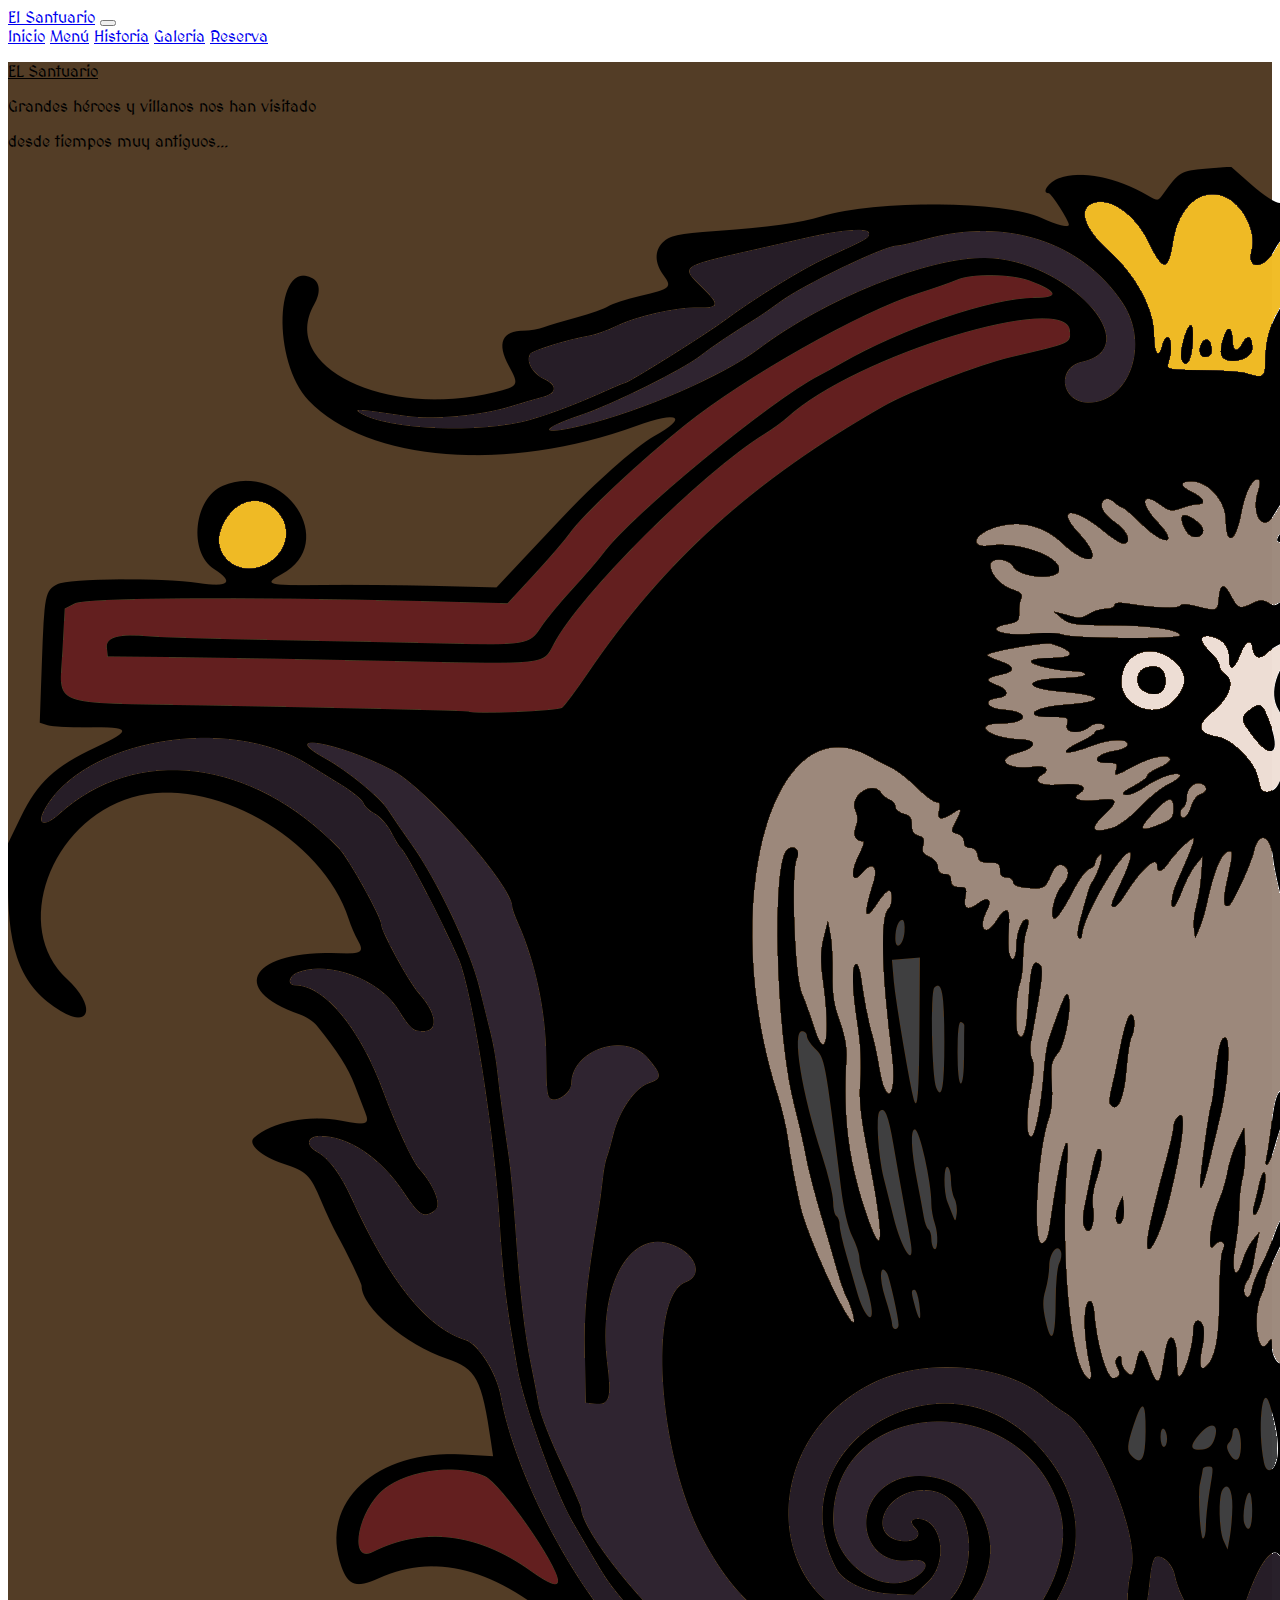
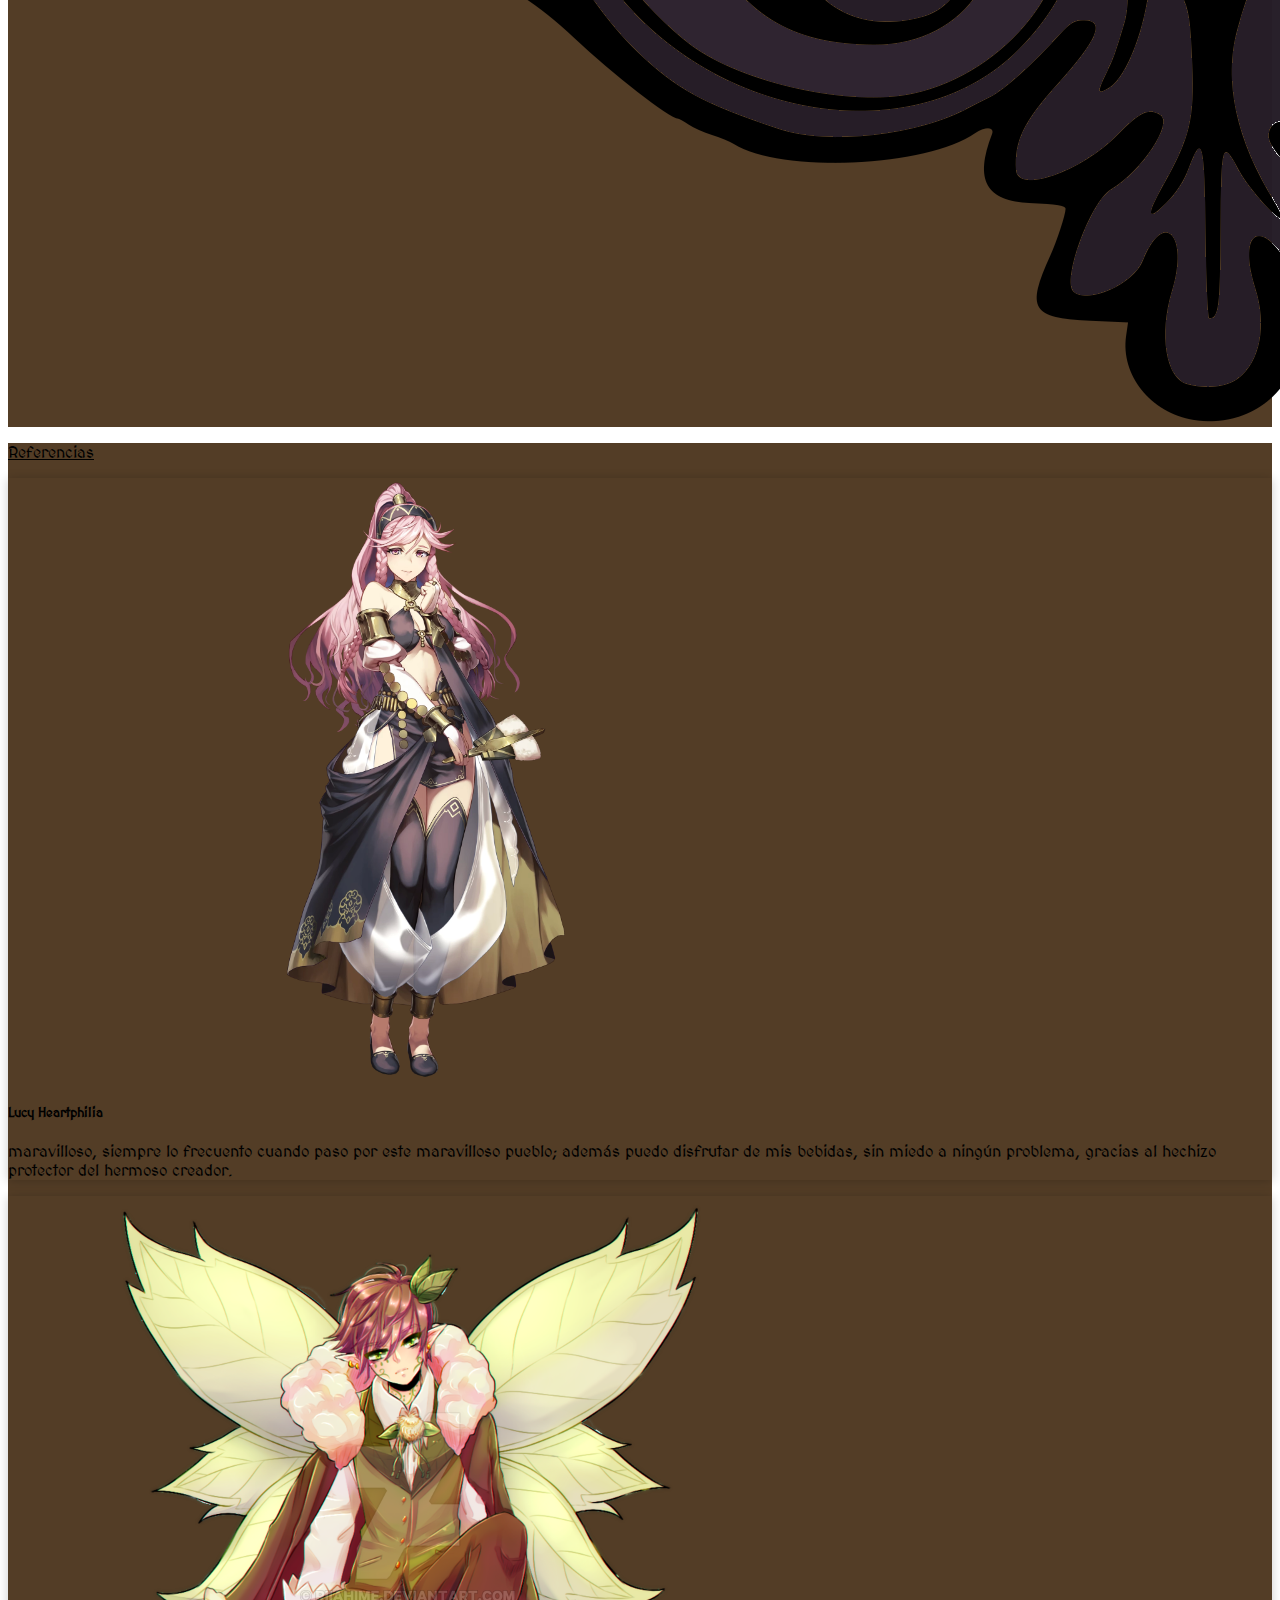
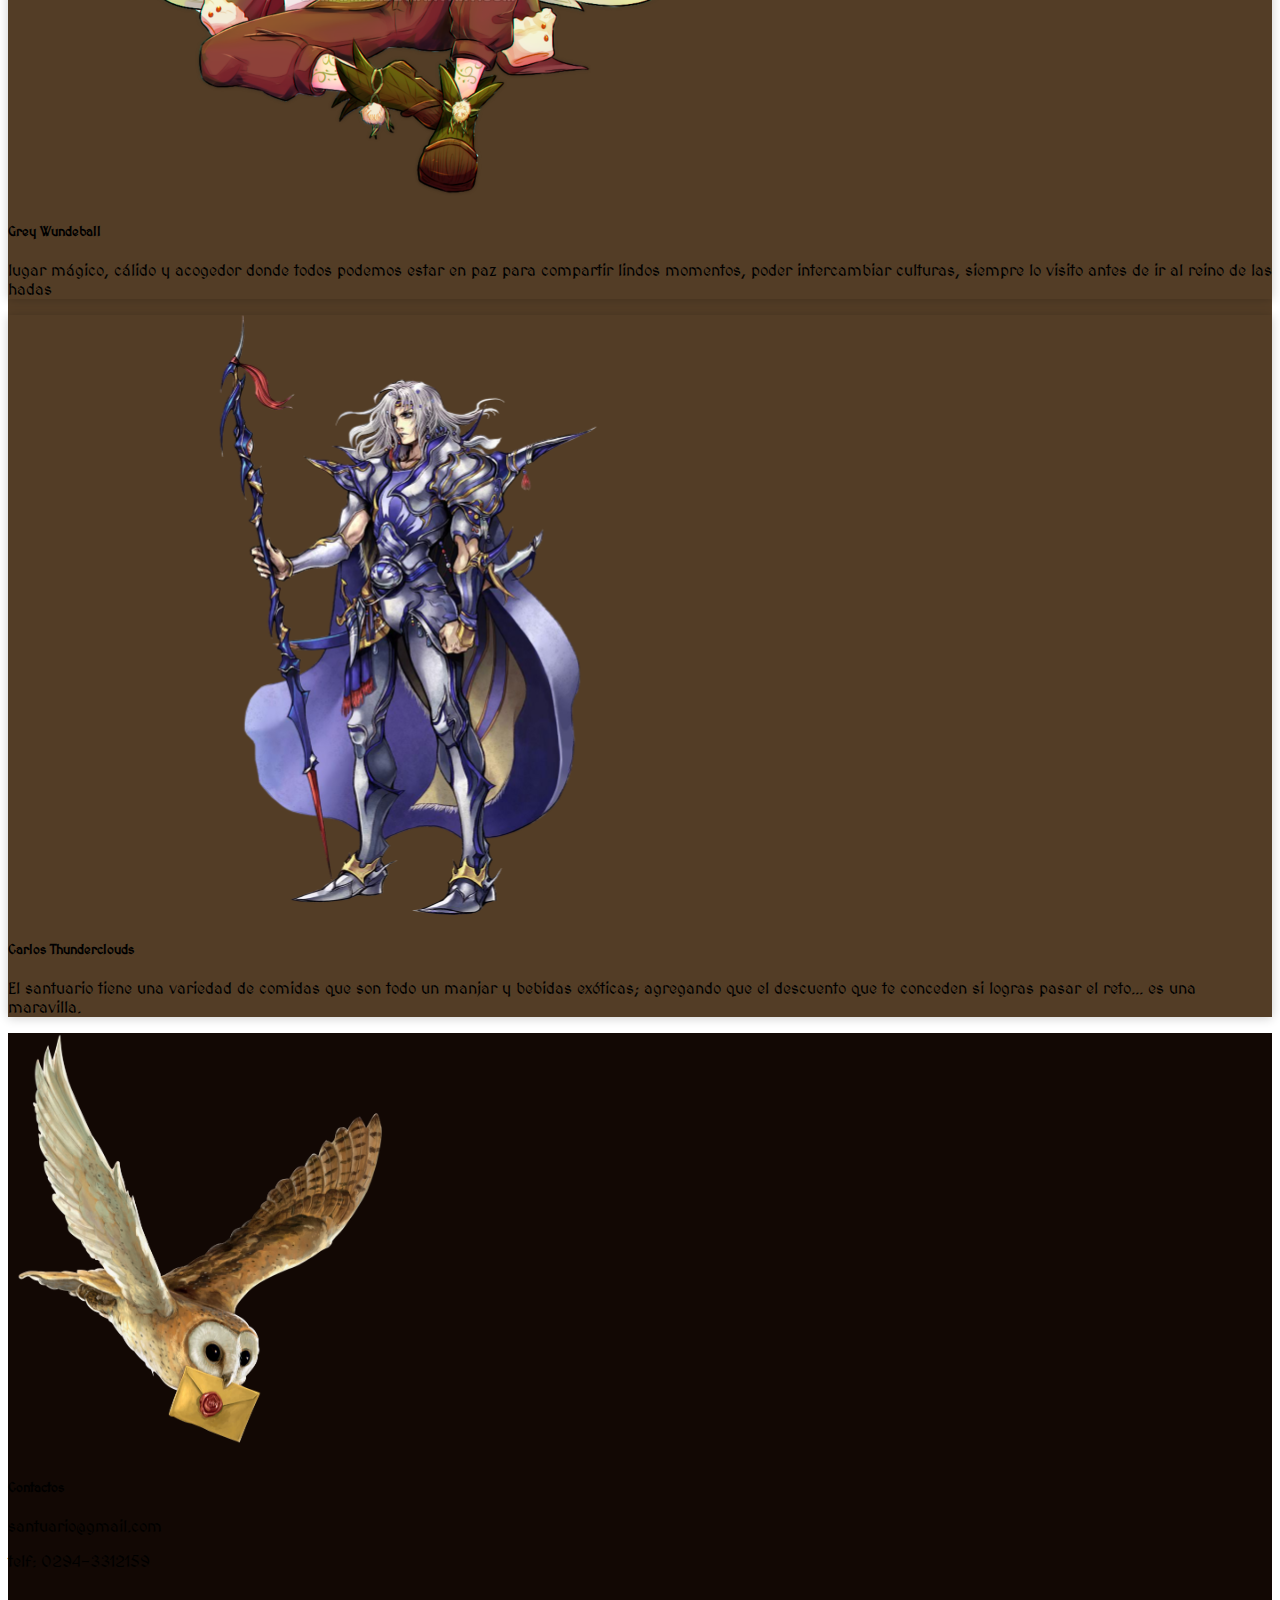
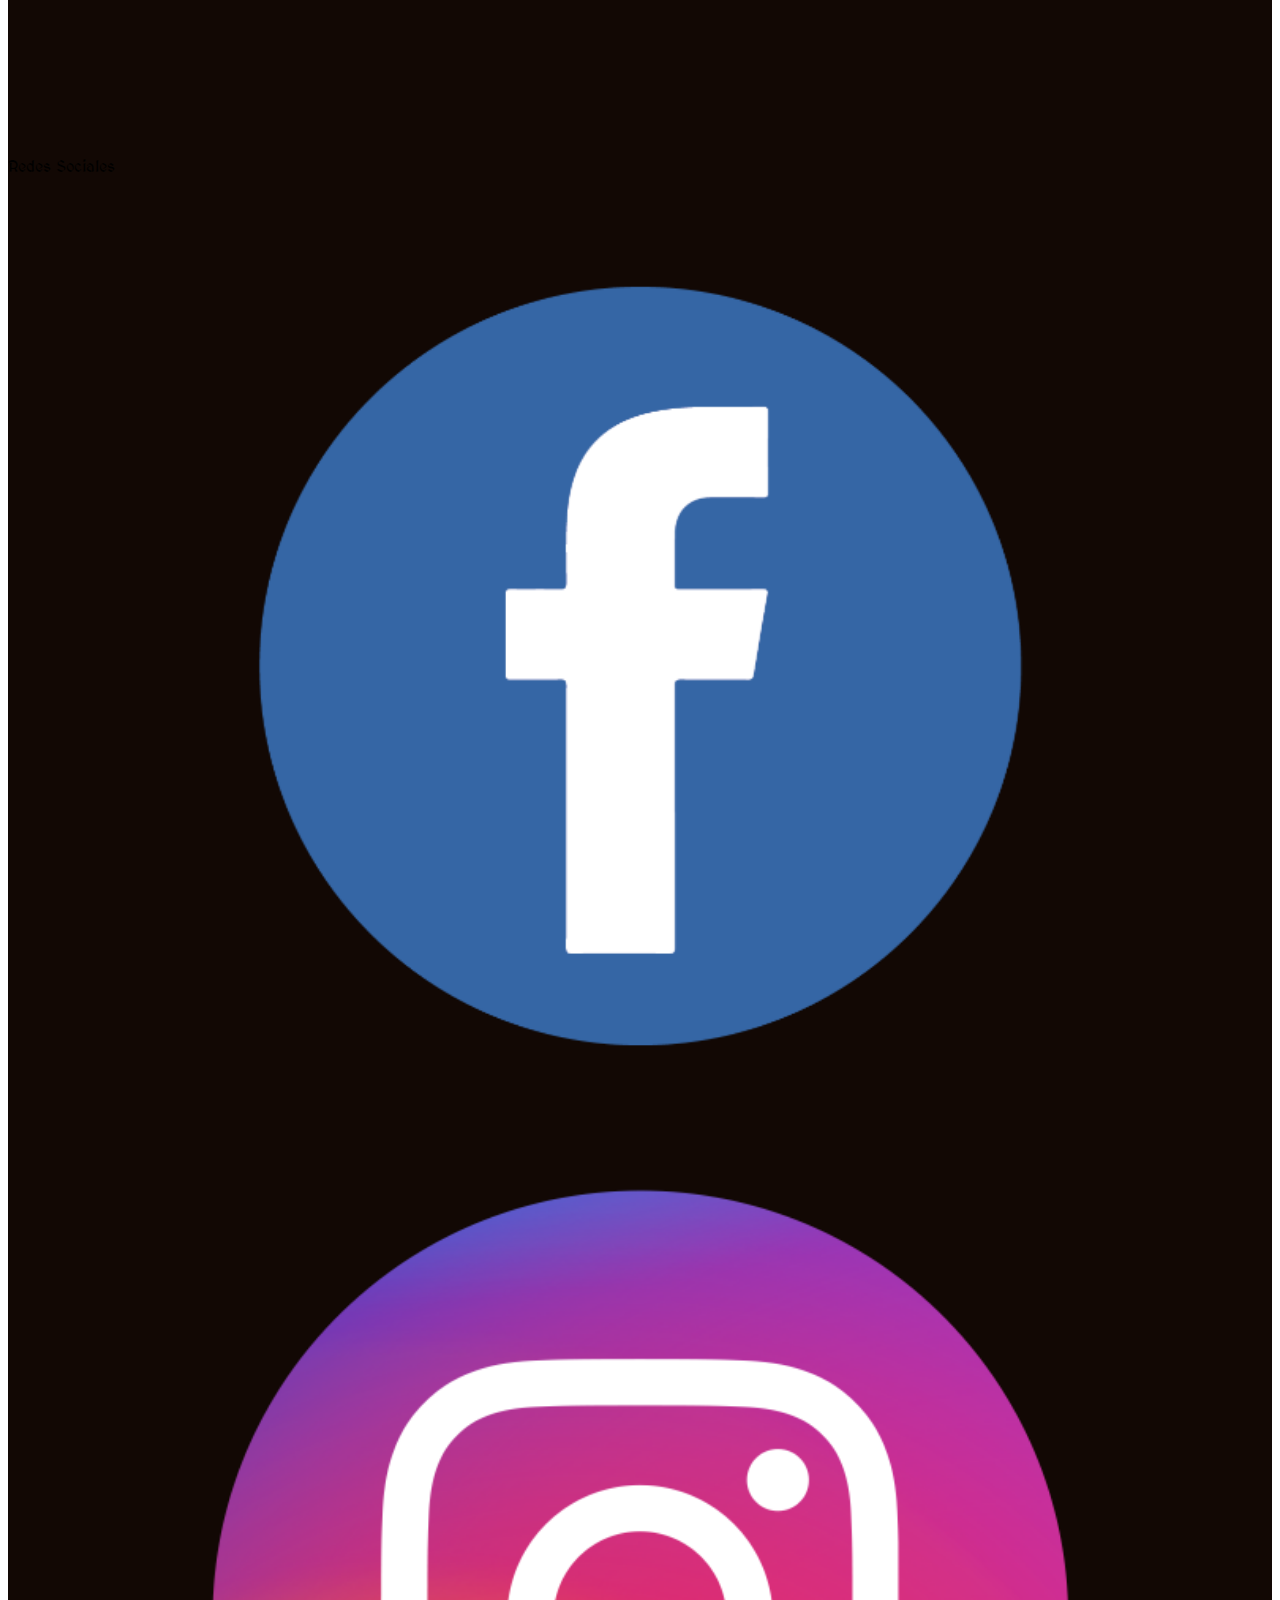
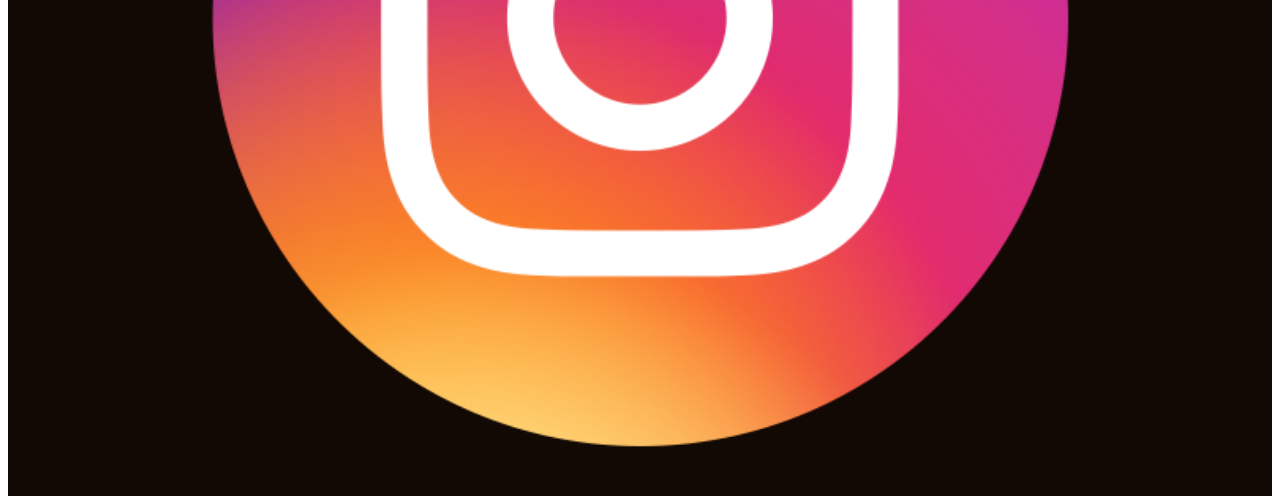
<file: index.html>
<!doctype html>
<html lang="en">
  <head>
    <!-- Required meta tags -->
    <meta charset="utf-8">
    <meta name="viewport" content="width=device-width, initial-scale=1">

    <!-- SEO -->
    <title>Taberna El Santuario</title>
    <meta name="description" content="Taberna segura para venir a relajarse y comer grandiosas comidas">
    <meta name="keywords" content="Taberna, Comida, Diversion">
    
    <link rel="shortcut icon" href="./assets/favicon.png" />
    <link rel="stylesheet" href="./estilos/master.css" />
    <link rel="preconnect" href="https://fonts.googleapis.com">
    <link rel="preconnect" href="https://fonts.gstatic.com" crossorigin>
    <link href="https://fonts.googleapis.com/css2?family=MedievalSharp&family=Quicksand&display=swap" rel="stylesheet">
    <link rel="stylesheet" href="https://cdnjs.cloudflare.com/ajax/libs/animate.css/4.1.1/animate.min.css"/>

    <!-- Bootstrap CSS -->
    <link href="https://cdn.jsdelivr.net/npm/bootstrap@5.1.3/dist/css/bootstrap.min.css" rel="stylesheet" integrity="sha384-1BmE4kWBq78iYhFldvKuhfTAU6auU8tT94WrHftjDbrCEXSU1oBoqyl2QvZ6jIW3" crossorigin="anonymous">

  </head>
  <body>
                                  <!-- Barra de Nav Inicio -->
    <nav class="navbar navbar-expand-lg navbar navbar-dark bg-dark font__medv">
      <div class="container-fluid">
        <a class="navbar-brand font-size" href="./index.html">El Santuario</a>
        <button class="navbar-toggler" type="button" data-bs-toggle="collapse" data-bs-target="#navbarNavAltMarkup" aria-controls="navbarNavAltMarkup" aria-expanded="false" aria-label="Toggle navigation">
          <span class="navbar-toggler-icon"></span>
        </button>
        <div class="collapse navbar-collapse justify-content-end" id="navbarNavAltMarkup">
          <div class="navbar-nav align-items-center">
            <a class="nav-link active" aria-current="page" href="#">Inicio</a>
            <a class="nav-link" href="./secciones/menu.html">Menú</a>
            <a class="nav-link" href="./secciones/historia.html">Historia</a>
            <a class="nav-link" href="./secciones/galeria.html">Galeria</a>
            <a class="nav-link" href="./secciones/reserva.html">Reserva</a>
          </div>
        </div>
      </div>
    </nav>
                                  <!-- Barra de Nav final -->

                                  <!-- Hero Contenido Comienzo -->
  <header>
    <div class="container-fluid back font__medv">
      <div class="row">
        <div class="col-md-6">
          <div class="d-block p-2 text-center text-white">
            <p class="display-1 mt-3"><u>EL Santuario</u></p>
            <p class="display-3 mt-5"> Grandes héroes y villanos nos han visitado </p>
            <p class="display-4 mt-5">desde tiempos muy antiguos...</p>
          </div>

        </div>
        <div class="col-md-6">
          <div class="d-flex p-2 bd-highlight mt-5">
            <img src="./assets/logo2.png" class="img-fluid animate__animated animate__pulse" alt="imagen principal">
          </div>
        </div>
      </div>
    </div>
  </header>
                                  <!-- Hero Contenido final -->

                                  <!-- Referencia Comienzo -->
    <main>
    <div class="container-fluid text-center back text-white font__medv">
      <div class="row">
         <div class="col-md-12 mt-5">
            <p class="display-5 mb-5"><u>Referencias</u></p> 
            
            <div class="container-fluid mb-3">
              <div class="row">

            <div class="col-md-4 mb-5">
              <div class="card zoom border-0">
                <img src="./assets/referencia-1.png" class="card-img-top back" alt="referencia-1">
                <div class="card-body back text-white">
                  <h5 class="card-title">Lucy Heartphilia</h5>
                  <p class="card-text">maravilloso, siempre lo frecuento cuando paso por este maravilloso pueblo; además puedo disfrutar de mis bebidas, sin miedo a ningún problema, gracias al hechizo protector del hermoso creador.</p>
                </div>
              </div>
            </div>
        
            <div class="col-md-4 mb-5">
              <div class="card zoom border-0">
                <img src="./assets/referencia-2.png" class="card-img-top back" alt="referencia-2">
                <div class="card-body back text-white">
                  <h5 class="card-title">Grey Wundeball</h5>
                  <p class="card-text">lugar mágico, cálido y acogedor donde todos podemos estar en paz para compartir lindos momentos, poder intercambiar culturas, siempre lo visito antes de ir al reino de las hadas</p>
                </div>
              </div>
            </div>
        
            <div class="col-md-4 mb-2">
              <div class="card zoom border-0">
                <img src="./assets/referencia-3.png" class="card-img-top back" alt="referencia-3">
                <div class="card-body back text-white">
                  <h5 class="card-title">Carlos Thunderclouds</h5>
                  <p class="card-text">El santuario tiene una variedad de comidas que son todo un manjar y bebidas exóticas; agregando que el descuento que te conceden si logras pasar el reto... es una maravilla.</p>
                  </div>
                </div>
              </div>
            </div>
          </div>
        </div>
      </div>
    </div>
  </main>
                                  <!-- Referencia Final -->

                                  <!-- Footer Comienzo -->
    <div class="container-fluid back__f font__medv">
      <div class="row">
        <div class="col-md-4">
          <div class="card mb-3 text-center mt-4" style="max-width: 390px;">
            <div class="row g-0 text-white back__f">
              <div class="col-lg-4">
                <img src="./assets/contact.png" class="buho rounded-start" alt="contactenos">
              </div>
              <div class="col-lg-8">
                <div class="card-body">
                  <h5 class="card-title">Contactos</h5>
                  <p class="card-text">santuario@gmail.com</p>
                  <p>telf: 0294-3312159</p>
                </div>
              </div>
            </div>
          </div>                   
        </div>

        <div class="col-md-4">
          <iframe class="footer__map mt-4" src="https://www.google.com/maps/embed?pb=!1m18!1m12!1m3!1d3283.966778600791!2d-58.45968008505229!3d-34.60500156507247!2m3!1f0!2f0!3f0!3m2!1i1024!2i768!4f13.1!3m3!1m2!1s0x95bcca03f6ffdd25%3A0xf3da34257f473c4b!2sAv.%20San%20Mart%C3%ADn%202110%2C%20C1416CRW%20CABA!5e0!3m2!1ses!2sar!4v1637891250603!5m2!1ses!2sar" width="100%" height="80%" style="border:0;" allowfullscreen="" loading="lazy"></iframe>                   
        </div>

        <div class="col-md-4">
          <div class="row">
          <p class="fs-4 mt-3 text-center text-white">Redes Sociales</p>
            <div class="col-md-6 col-6">
              <a href="https://www.facebook.com/tabernamedievaloficial"><img class="footer" src="./assets/facebook.png" alt="FACEBOOK"/></a>
            </div>
            <div class="col-md-6 col-6">
              <a href="https://www.instagram.com/taberna.medieval/?hl=es-la"><img class="footer" src="./assets/instagram.png" alt="INSTAGRAM"/></a>
            </div>
          </div>
        </div>
      </div>
    </div>
                                  <!-- Footer Final -->

                                                <!-- Js de Bs -->
    <script src="https://cdn.jsdelivr.net/npm/bootstrap@5.1.3/dist/js/bootstrap.bundle.min.js" integrity="sha384-ka7Sk0Gln4gmtz2MlQnikT1wXgYsOg+OMhuP+IlRH9sENBO0LRn5q+8nbTov4+1p" crossorigin="anonymous"></script>
  </body>
</html>
</file>
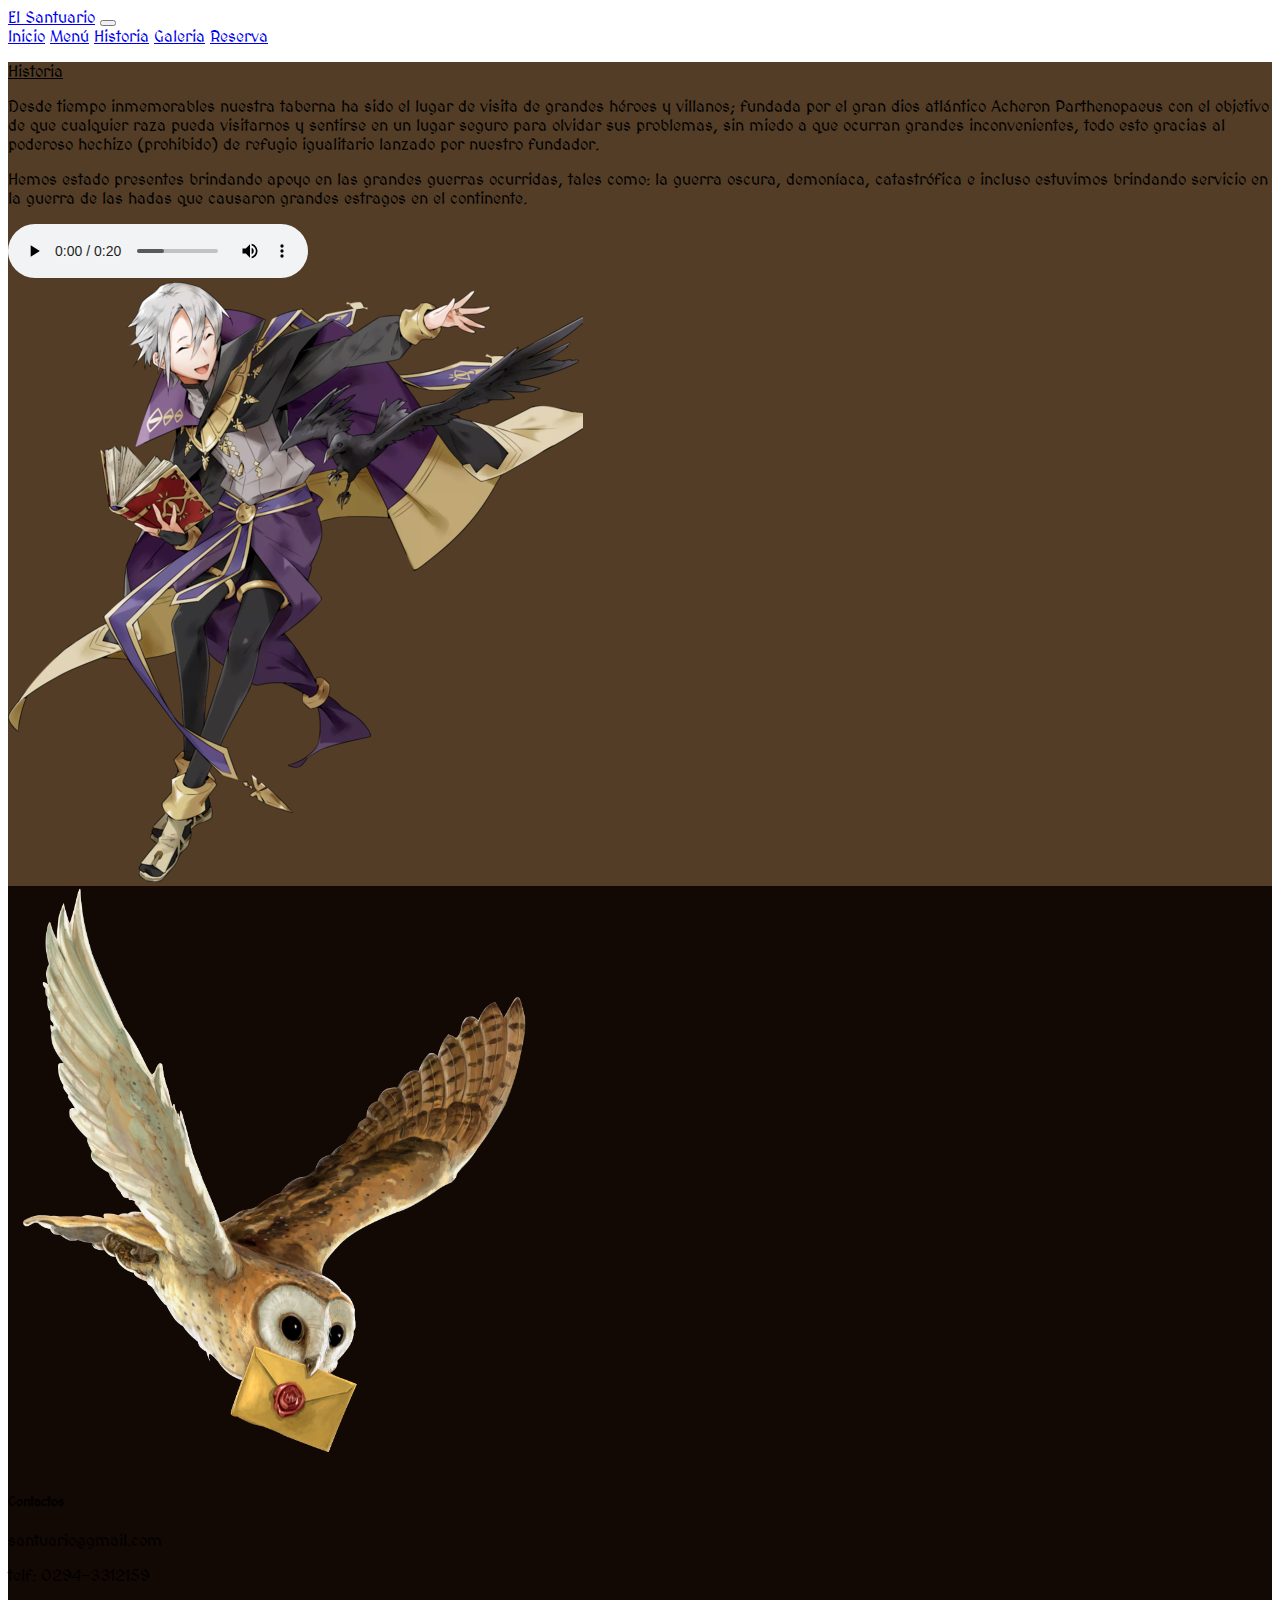
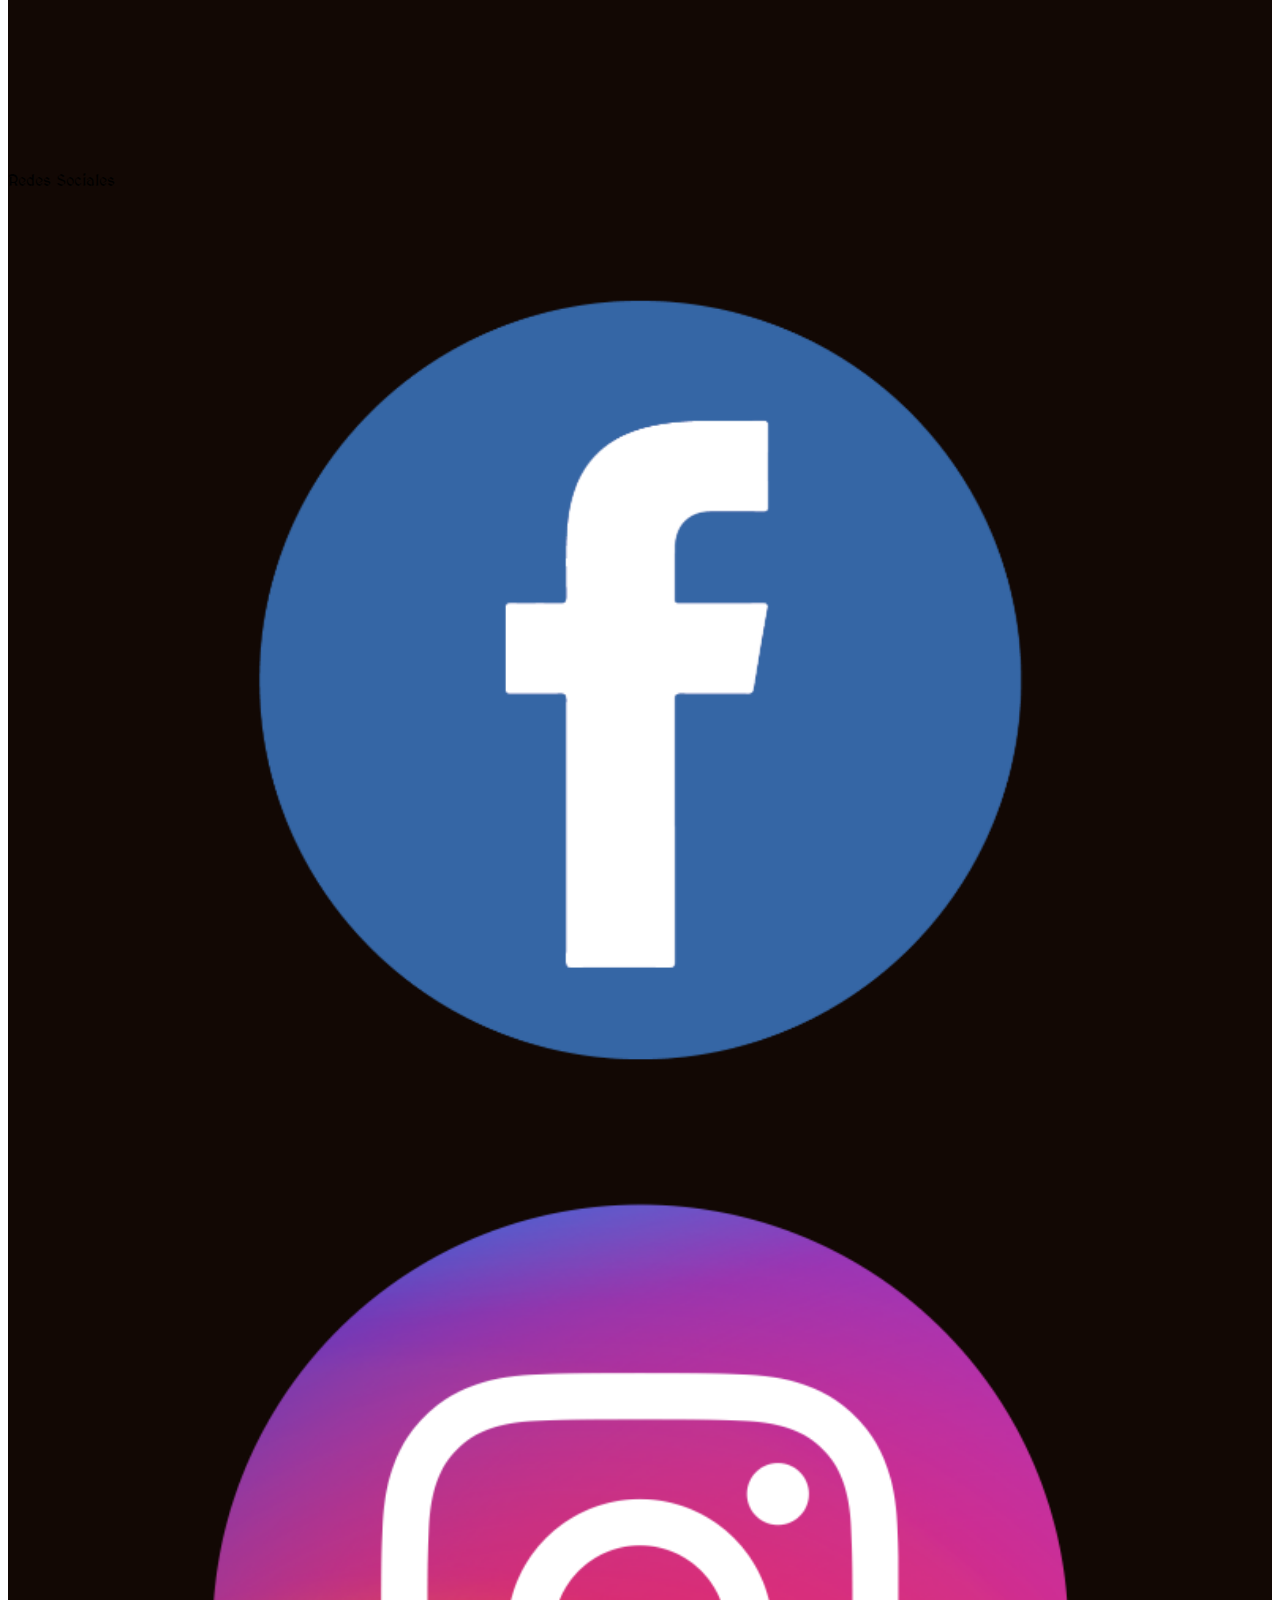
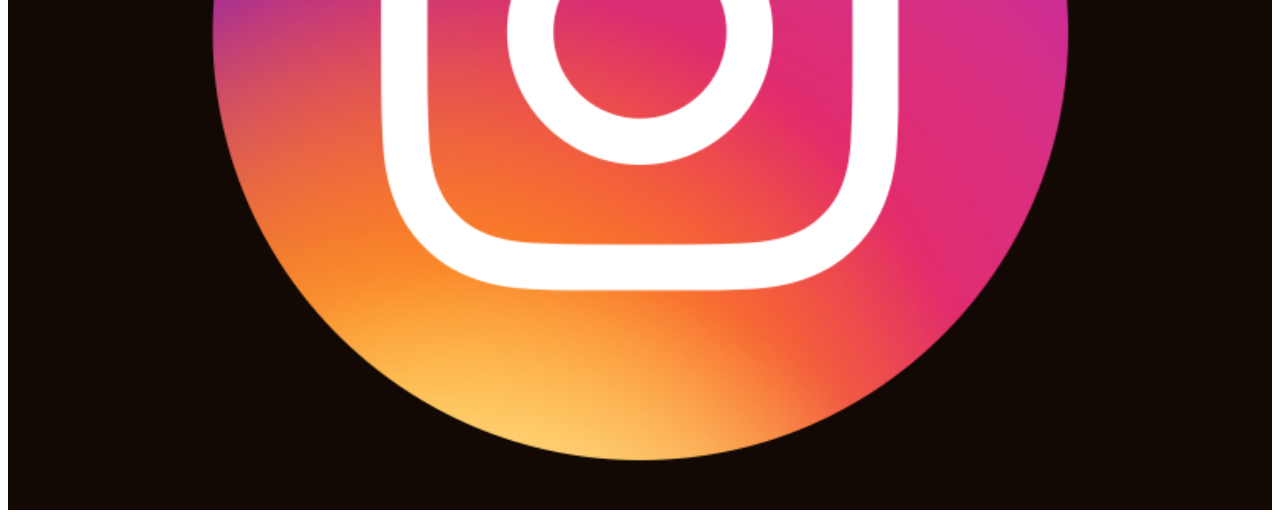
<file: secciones/historia.html>
<!doctype html>
<html lang="en">
  <head>
    <!-- Required meta tags -->
    <meta charset="utf-8">
    <meta name="viewport" content="width=device-width, initial-scale=1">

    <!-- SEO -->
    <title>Historia</title>
    <meta name="description" content="Descubre quien fue el creador de la taberna y el maravilloso hechizo que ha perdurado por decadas">
    <meta name="keywords" content="Historia, Sucesos">

    <link rel="shortcut icon" href="../assets/favicon.png" />
    <link rel="stylesheet" href="../estilos/master.css" />
    <link rel="preconnect" href="https://fonts.googleapis.com">
    <link rel="preconnect" href="https://fonts.gstatic.com" crossorigin>
    <link href="https://fonts.googleapis.com/css2?family=MedievalSharp&family=Quicksand&display=swap" rel="stylesheet">
    <link rel="stylesheet" href="https://cdnjs.cloudflare.com/ajax/libs/animate.css/4.1.1/animate.min.css"/>

    <!-- Bootstrap CSS -->
    <link href="https://cdn.jsdelivr.net/npm/bootstrap@5.1.3/dist/css/bootstrap.min.css" rel="stylesheet" integrity="sha384-1BmE4kWBq78iYhFldvKuhfTAU6auU8tT94WrHftjDbrCEXSU1oBoqyl2QvZ6jIW3" crossorigin="anonymous">

  </head>
  <body>
                                  <!-- Barra de Nav Inicio -->
    <nav class="navbar navbar-expand-lg navbar navbar-dark bg-dark font__medv">
      <div class="container-fluid">
        <a class="navbar-brand" href="../index.html">El Santuario</a>
        <button class="navbar-toggler" type="button" data-bs-toggle="collapse" data-bs-target="#navbarNavAltMarkup" aria-controls="navbarNavAltMarkup" aria-expanded="false" aria-label="Toggle navigation">
          <span class="navbar-toggler-icon"></span>
        </button>
        <div class="collapse navbar-collapse justify-content-end" id="navbarNavAltMarkup">
          <div class="navbar-nav align-items-center">
            <a class="nav-link" href="../index.html">Inicio</a>
            <a class="nav-link" href="./menu.html">Menú</a>
            <a class="nav-link active" aria-current="page" href="#">Historia</a>
            <a class="nav-link" href="./galeria.html">Galeria</a>
            <a class="nav-link" href="./reserva.html">Reserva</a>
          </div>
        </div>
      </div>
    </nav>
                                  <!-- Barra de Nav final -->

                                  <!-- Historia Comienzo -->
    <main>                            
    <div class="container-fluid back font__medv">
      <div class="row">
        <div class="col-sm-6">
          <div class="d-block p-2 text-black text-center text-white">
            <p class="display-1 mt-3"><u>Historia</u></p>
            <p class="h2 mt-3"> Desde tiempo inmemorables nuestra taberna ha sido el lugar de visita de grandes héroes y villanos; fundada por el gran dios atlántico Acheron Parthenopaeus con el objetivo de que cualquier raza pueda visitarnos y sentirse en un lugar seguro para olvidar sus problemas, sin miedo a que ocurran grandes inconvenientes, todo esto gracias al poderoso hechizo (prohibido) de refugio igualitario lanzado por nuestro fundador.</p>
            <p class="h2 mt-3">Hemos estado presentes brindando apoyo en las grandes guerras ocurridas, tales como: la guerra oscura, demoníaca, catastrófica e incluso estuvimos brindando servicio en la guerra de las hadas que causaron grandes estragos en el continente.</p>
            <audio src="../assets/audio.mp3" controls><code>no soporta audio</code></audio>
          </div>

        </div>
        <div class="col-sm-6">
          <div class="d-flex p-2 bd-highlight mt-5">
            <img src="../assets/fundador.png" class="img-fluid align-items-center" alt="imagen principal">
          </div>
        </div>
      </div>
    </div>
    </main>
                                  <!-- Historia final -->

                
                                  <!-- Footer Comienzo -->
    <div class="container-fluid back__f font__medv">
      <div class="row">
        <div class="col-md-4">
          <div class="card mb-3 text-center mt-4" style="max-width: 540px;">
            <div class="row g-0 text-white back__f">
              <div class="col-lg-4">
                <img src="../assets/contact.png" class="buho rounded-start" alt="contactenos">
              </div>
              <div class="col-lg-8">
                <div class="card-body">
                  <h5 class="card-title">Contactos</h5>
                  <p class="card-text">santuario@gmail.com</p>
                  <p>telf: 0294-3312159</p>
                </div>
              </div>
            </div>
          </div>                   
        </div>

        <div class="col-md-4">
          <iframe class="footer__map mt-4" src="https://www.google.com/maps/embed?pb=!1m18!1m12!1m3!1d3283.966778600791!2d-58.45968008505229!3d-34.60500156507247!2m3!1f0!2f0!3f0!3m2!1i1024!2i768!4f13.1!3m3!1m2!1s0x95bcca03f6ffdd25%3A0xf3da34257f473c4b!2sAv.%20San%20Mart%C3%ADn%202110%2C%20C1416CRW%20CABA!5e0!3m2!1ses!2sar!4v1637891250603!5m2!1ses!2sar" width="100%" height="80%" style="border:0;" allowfullscreen="" loading="lazy"></iframe>                   
        </div>

        <div class="col-md-4">
          <div class="row">
          <p class="fs-4 mt-3 text-center text-white">Redes Sociales</p>
            <div class="col-md-6 col-6">
              <a href="https://www.facebook.com/tabernamedievaloficial"><img class="footer" src="../assets/facebook.png" alt="FACEBOOK"/></a>
            </div>
            <div class="col-md-6 col-6">
              <a href="https://www.instagram.com/taberna.medieval/?hl=es-la"><img class="footer" src="../assets/instagram.png" alt="INSTAGRAM"/></a>
            </div>
          </div>
        </div>
      </div>
    </div>
                                  <!-- Footer Final -->

                                        <!-- Js de Bs -->
    <script src="https://cdn.jsdelivr.net/npm/bootstrap@5.1.3/dist/js/bootstrap.bundle.min.js" integrity="sha384-ka7Sk0Gln4gmtz2MlQnikT1wXgYsOg+OMhuP+IlRH9sENBO0LRn5q+8nbTov4+1p" crossorigin="anonymous"></script>
  </body>
</html>
</file>
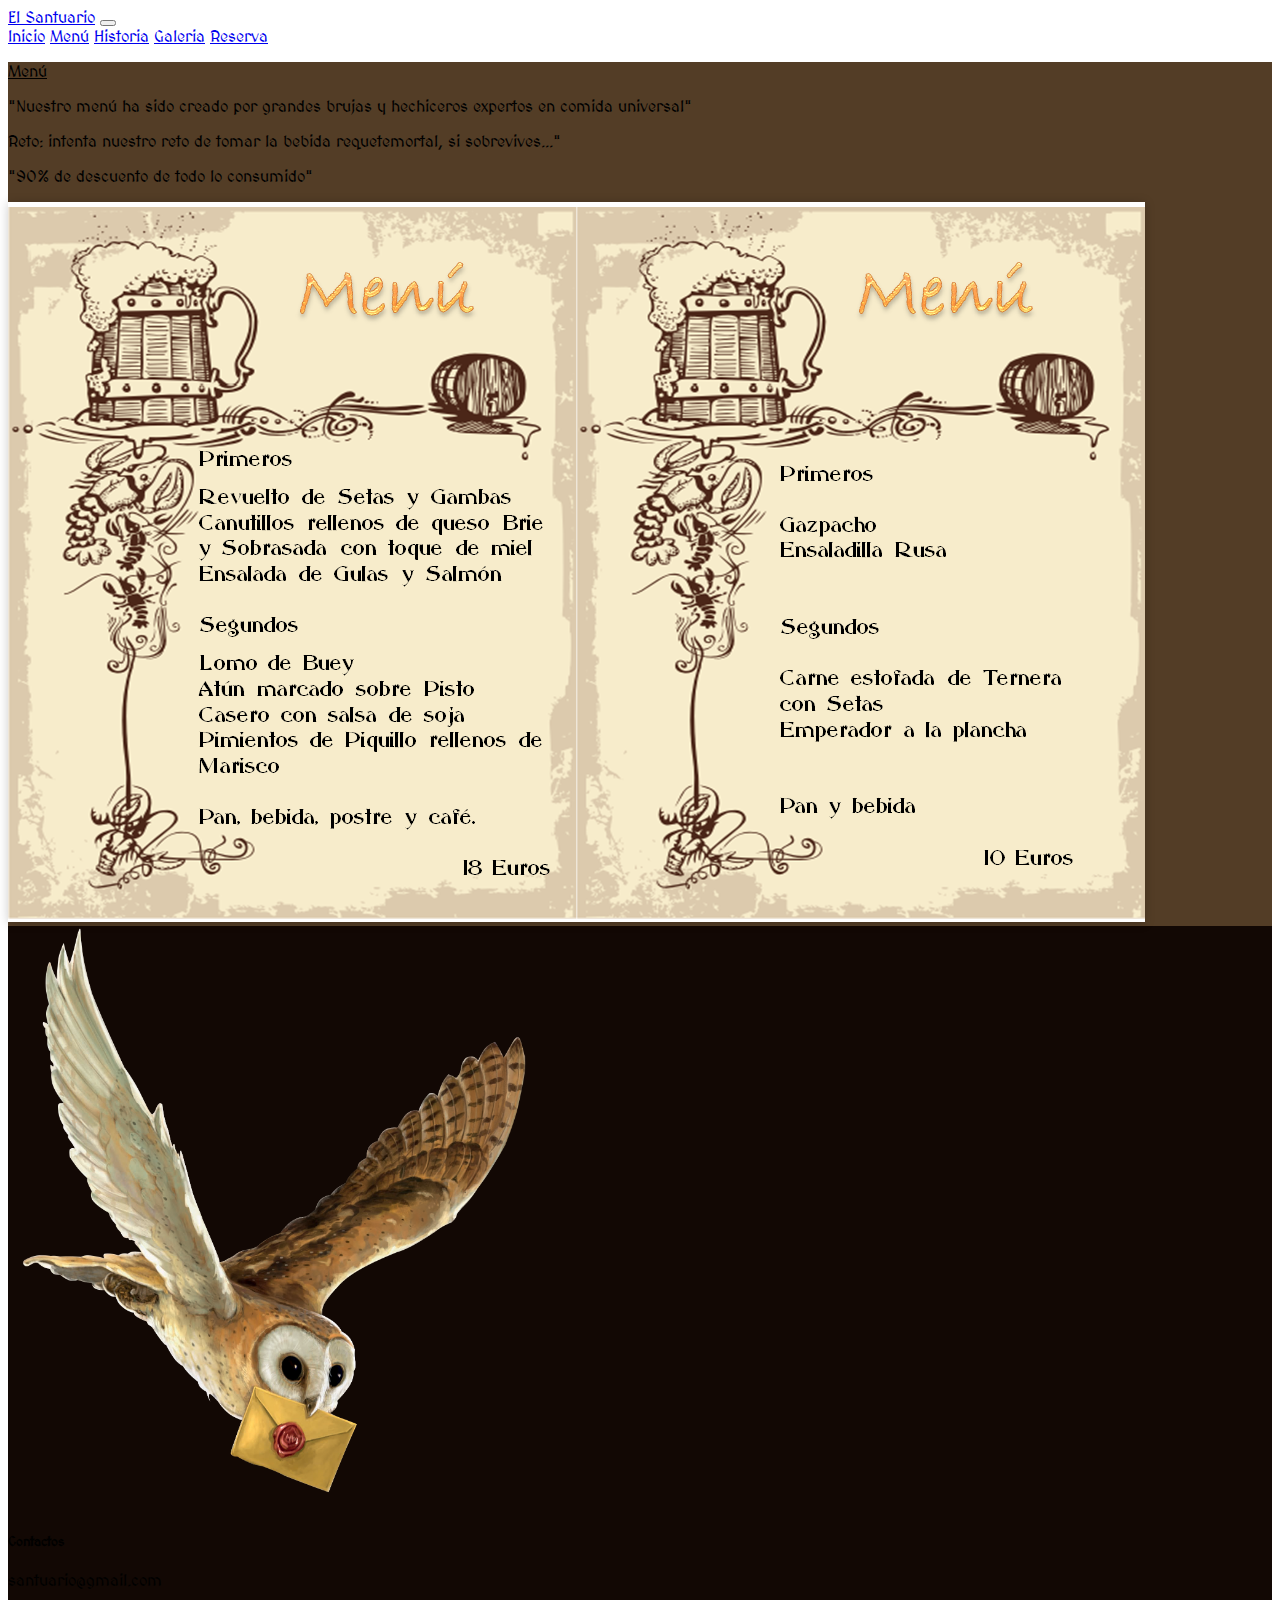
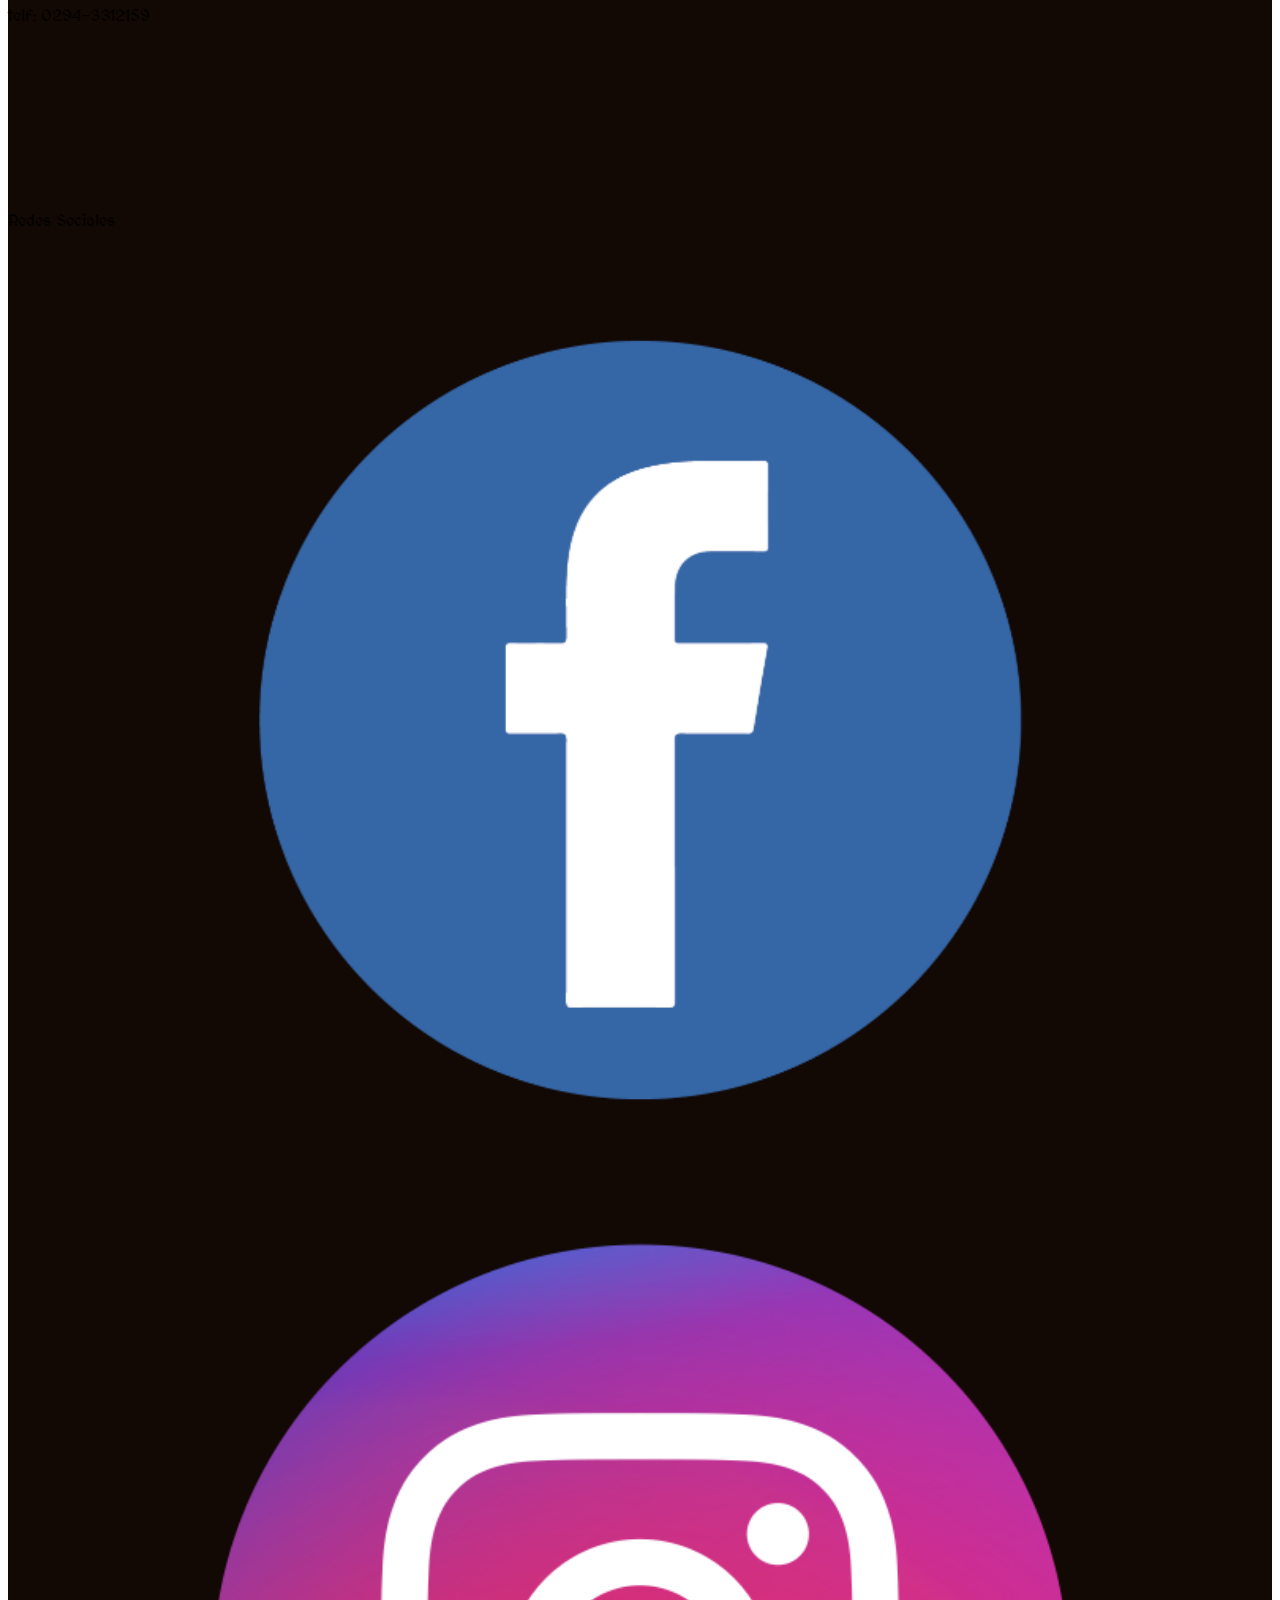
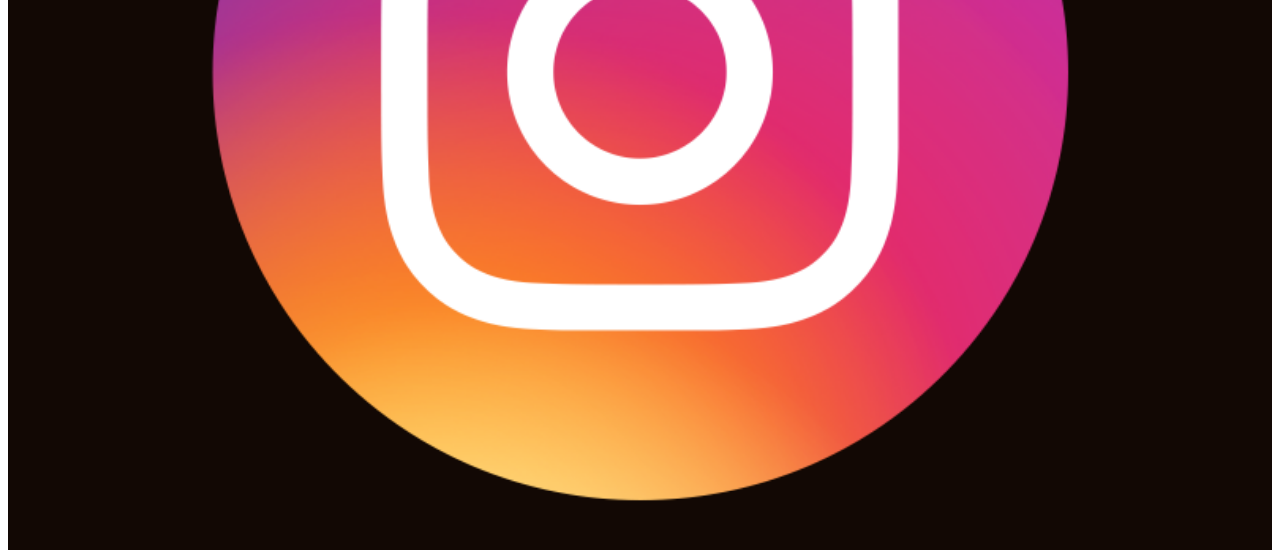
<file: secciones/menu.html>
<!doctype html>
<html lang="en">
  <head>
    <!-- Required meta tags -->
    <meta charset="utf-8">
    <meta name="viewport" content="width=device-width, initial-scale=1">

    <!-- SEO -->
    <title>Menú</title>
    <meta name="description" content="Lee nuestro variado menu, platos extravagantes y unicos; Reto unico con una gran recompensa">
    <meta name="keywords" content="Menú, Comida">

    <link rel="shortcut icon" href="../assets/favicon.png" />
    <link rel="stylesheet" href="../estilos/master.css" />
    <link rel="preconnect" href="https://fonts.googleapis.com">
    <link rel="preconnect" href="https://fonts.gstatic.com" crossorigin>
    <link href="https://fonts.googleapis.com/css2?family=MedievalSharp&family=Quicksand&display=swap" rel="stylesheet">
    <link rel="stylesheet" href="https://cdnjs.cloudflare.com/ajax/libs/animate.css/4.1.1/animate.min.css"/>

    <!-- Bootstrap CSS -->
    <link href="https://cdn.jsdelivr.net/npm/bootstrap@5.1.3/dist/css/bootstrap.min.css" rel="stylesheet" integrity="sha384-1BmE4kWBq78iYhFldvKuhfTAU6auU8tT94WrHftjDbrCEXSU1oBoqyl2QvZ6jIW3" crossorigin="anonymous">

  </head>
  <body>
                                  <!-- Barra de Nav Inicio -->
    <nav class="navbar navbar-expand-lg navbar navbar-dark bg-dark font__medv">
      <div class="container-fluid">
        <a class="navbar-brand" href="../index.html">El Santuario</a>
        <button class="navbar-toggler" type="button" data-bs-toggle="collapse" data-bs-target="#navbarNavAltMarkup" aria-controls="navbarNavAltMarkup" aria-expanded="false" aria-label="Toggle navigation">
          <span class="navbar-toggler-icon"></span>
        </button>
        <div class="collapse navbar-collapse justify-content-end" id="navbarNavAltMarkup">
          <div class="navbar-nav align-items-center">
            <a class="nav-link" href="../index.html">Inicio</a>
            <a class="nav-link active" aria-current="page" href="#">Menú</a>
            <a class="nav-link" href="./historia.html">Historia</a>
            <a class="nav-link" href="./galeria.html">Galeria</a>
            <a class="nav-link" href="./reserva.html">Reserva</a>
          </div>
        </div>
      </div>
    </nav>
                                  <!-- Barra de Nav final -->

                                  <!-- Menu Contenido Comienzo -->
    <main>
    <div class="container-fluid back font__medv">
      <div class="row">
        <div class="col-lg-6">
          <div class="d-block p-2 text-black text-center text-white">
            <p class="display-1 mt-3"><u>Menú</u></p>
            <p class="h2 mt-5"> "Nuestro menú ha sido creado por grandes brujas y hechiceros expertos en comida universal" </p>
            <p class="h2 mt-5">Reto: intenta nuestro reto de tomar la bebida requetemortal, si sobrevives..."</p>
            <p class="h2 mt-5 mb-5">"90% de descuento de todo lo consumido"</p>
          </div>

        </div>
        <div class="col-lg-6 mt-lg-5 mb-md-5">
          <div class="d-flex p-2 bd-highlight">
            <img src="../assets/menu-2.png" class="img-fluid zoom__2" alt="menu">
          </div>
        </div>
      </div>
    </div>
  </main>
                                  <!-- Menu Contenido final -->

                                
                                  <!-- Footer Comienzo -->
    <div class="container-fluid back__f font__medv">
      <div class="row">
        <div class="col-md-4">
          <div class="card mb-3 text-center mt-4" style="max-width: 540px;">
            <div class="row g-0 text-white back__f">
              <div class="col-lg-4">
                <img src="../assets/contact.png" class="buho rounded-start" alt="contactenos">
              </div>
              <div class="col-lg-8">
                <div class="card-body">
                  <h5 class="card-title">Contactos</h5>
                  <p class="card-text">santuario@gmail.com</p>
                  <p>telf: 0294-3312159</p>
                </div>
              </div>
            </div>
          </div>                   
        </div>

        <div class="col-md-4">
          <iframe class="footer__map mt-4" src="https://www.google.com/maps/embed?pb=!1m18!1m12!1m3!1d3283.966778600791!2d-58.45968008505229!3d-34.60500156507247!2m3!1f0!2f0!3f0!3m2!1i1024!2i768!4f13.1!3m3!1m2!1s0x95bcca03f6ffdd25%3A0xf3da34257f473c4b!2sAv.%20San%20Mart%C3%ADn%202110%2C%20C1416CRW%20CABA!5e0!3m2!1ses!2sar!4v1637891250603!5m2!1ses!2sar" width="100%" height="80%" style="border:0;" allowfullscreen="" loading="lazy"></iframe>                   
        </div>

        <div class="col-md-4">
          <div class="row">
          <p class="fs-4 mt-3 text-center text-white">Redes Sociales</p>
            <div class="col-md-6 col-6">
              <a href="https://www.facebook.com/tabernamedievaloficial"><img class="footer" src="../assets/facebook.png" alt="FACEBOOK"/></a>
            </div>
            <div class="col-md-6 col-6">
              <a href="https://www.instagram.com/taberna.medieval/?hl=es-la"><img class="footer" src="../assets/instagram.png" alt="INSTAGRAM"/></a>
            </div>
          </div>
        </div>
      </div>
    </div>
                                  <!-- Footer Final -->

                                                    <!-- Js de Bs -->
    <script src="https://cdn.jsdelivr.net/npm/bootstrap@5.1.3/dist/js/bootstrap.bundle.min.js" integrity="sha384-ka7Sk0Gln4gmtz2MlQnikT1wXgYsOg+OMhuP+IlRH9sENBO0LRn5q+8nbTov4+1p" crossorigin="anonymous"></script>
  </body>
</html>
</file>
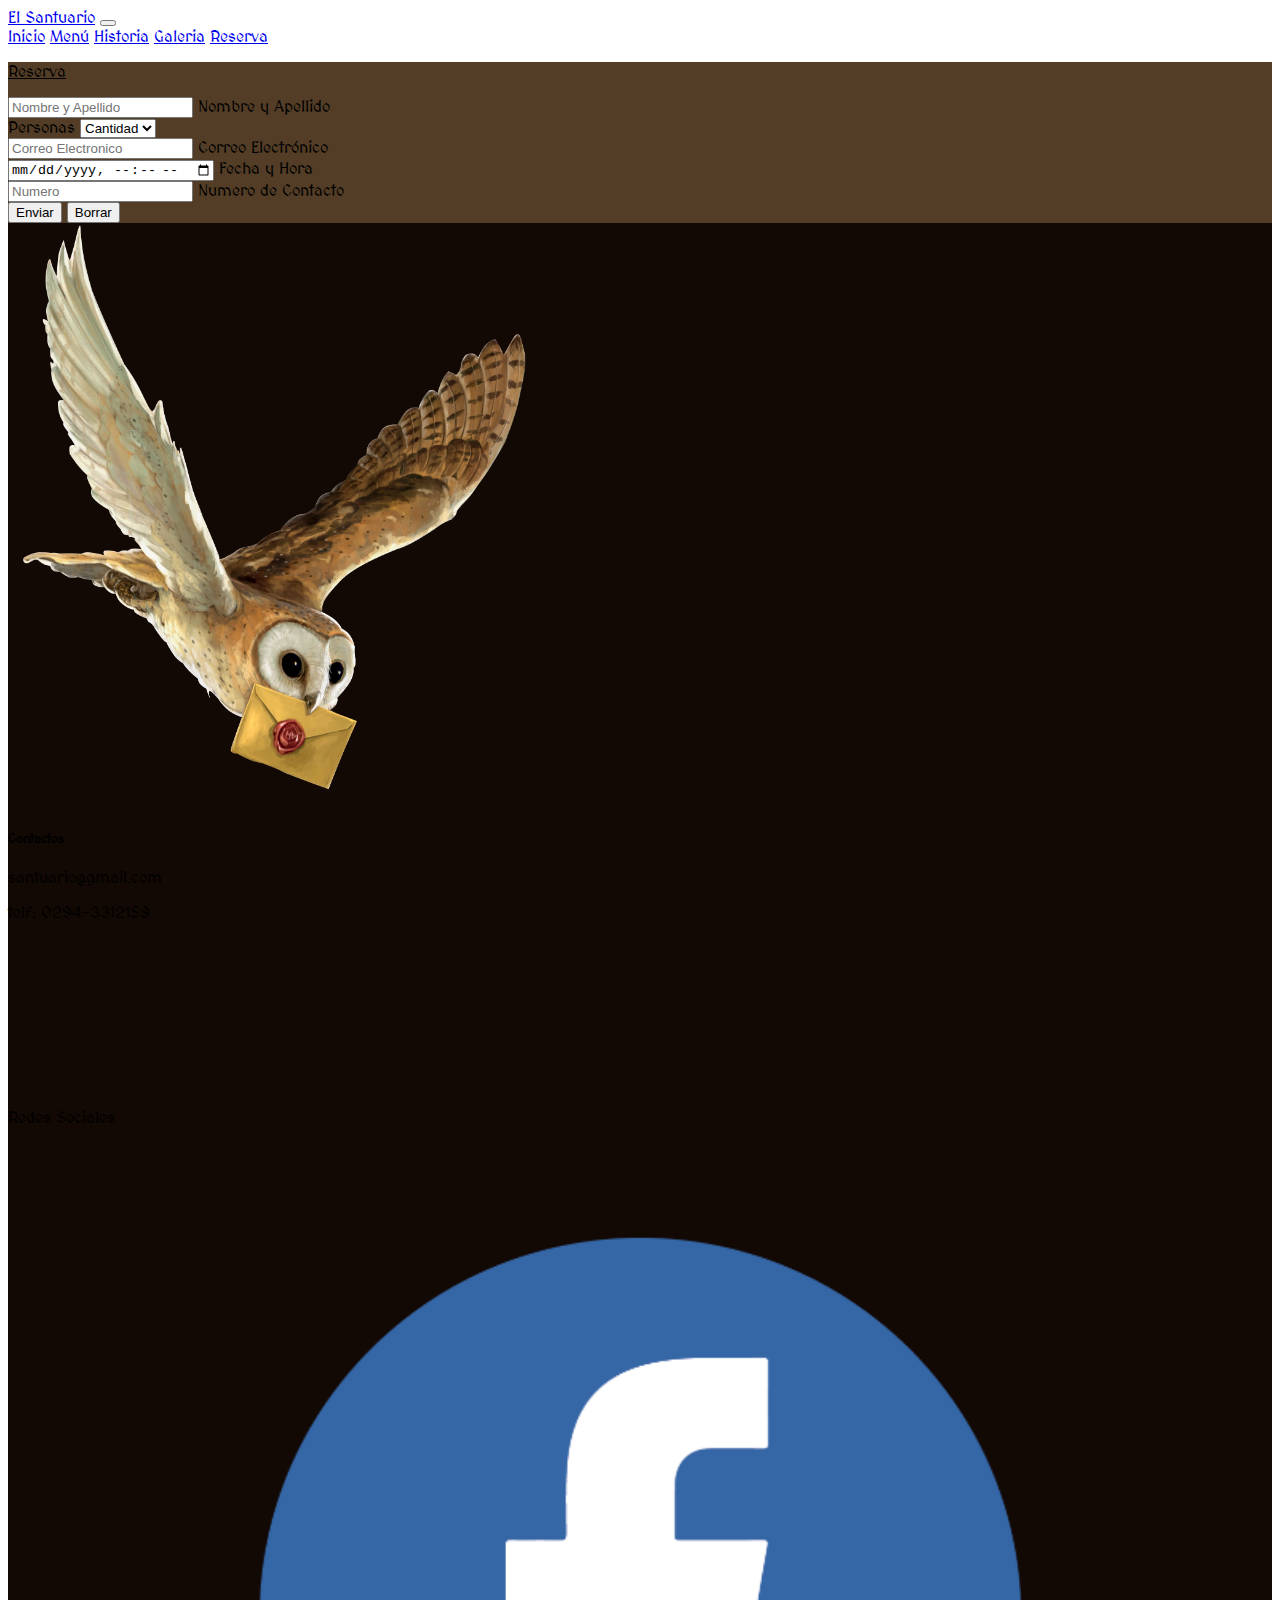
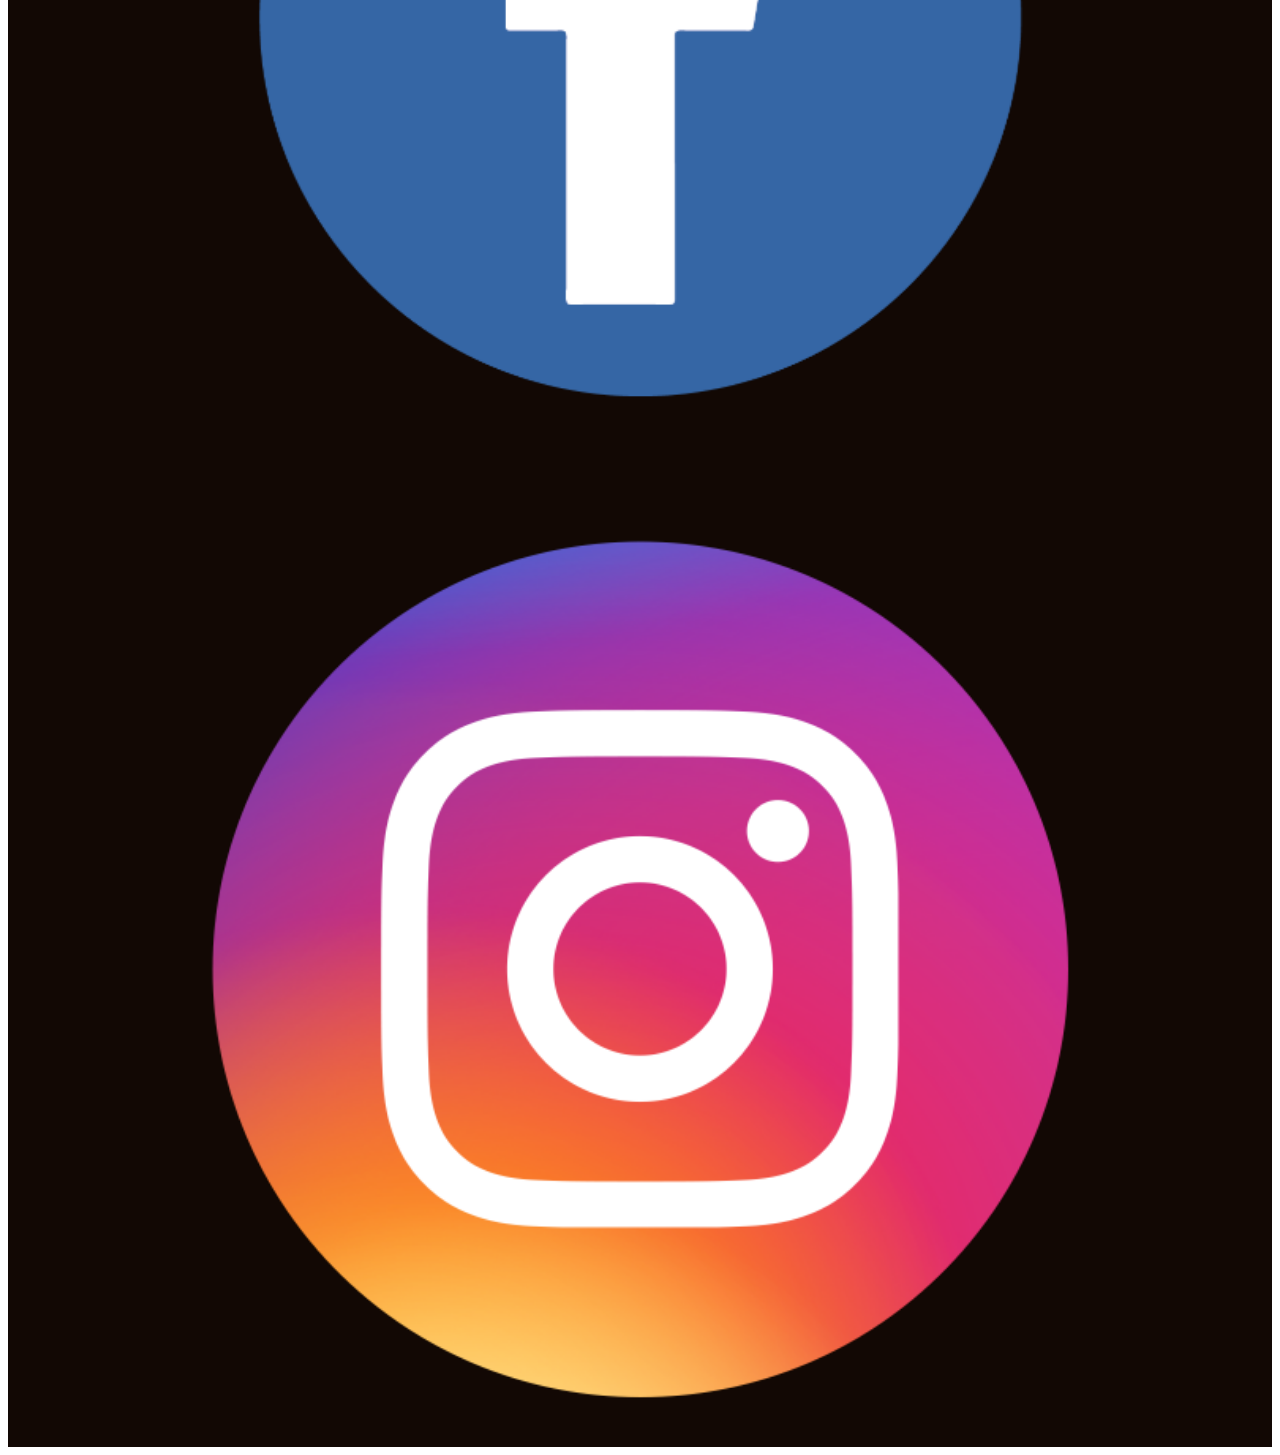
<file: secciones/reserva.html>
<!doctype html>
<html lang="en">
  <head>
    <!-- Required meta tags -->
    <meta charset="utf-8">
    <meta name="viewport" content="width=device-width, initial-scale=1">

    <!-- SEO -->
    <title>Reserva</title>
    <meta name="description" content="Reserva una mesa en nuestra taberna de forma rapida y facil">
    <meta name="keywords" content="Ubicacion, Horario, Reserva">

    <link rel="shortcut icon" href="../assets/favicon.png" />
    <link rel="stylesheet" href="../estilos/master.css" />
    <link rel="preconnect" href="https://fonts.googleapis.com">
    <link rel="preconnect" href="https://fonts.gstatic.com" crossorigin>
    <link href="https://fonts.googleapis.com/css2?family=MedievalSharp&family=Quicksand&display=swap" rel="stylesheet">
    <link rel="stylesheet" href="https://cdnjs.cloudflare.com/ajax/libs/animate.css/4.1.1/animate.min.css"/>

    <!-- Bootstrap CSS -->
    <link href="https://cdn.jsdelivr.net/npm/bootstrap@5.1.3/dist/css/bootstrap.min.css" rel="stylesheet" integrity="sha384-1BmE4kWBq78iYhFldvKuhfTAU6auU8tT94WrHftjDbrCEXSU1oBoqyl2QvZ6jIW3" crossorigin="anonymous">

  </head>
  <body>
                                  <!-- Barra de Nav Inicio -->

    <nav class="navbar navbar-expand-lg navbar navbar-dark bg-dark font__medv">
      <div class="container-fluid">
        <a class="navbar-brand" href="../index.html">El Santuario</a>
        <button class="navbar-toggler" type="button" data-bs-toggle="collapse" data-bs-target="#navbarNavAltMarkup" aria-controls="navbarNavAltMarkup" aria-expanded="false" aria-label="Toggle navigation">
          <span class="navbar-toggler-icon"></span>
        </button>
        <div class="collapse navbar-collapse justify-content-end" id="navbarNavAltMarkup">
          <div class="navbar-nav align-items-center">
            <a class="nav-link" href="../index.html">Inicio</a>
            <a class="nav-link" href="./menu.html">Menú</a>
            <a class="nav-link" href="./historia.html">Historia</a>
            <a class="nav-link" href="./galeria.html">Galeria</a>
            <a class="nav-link active" aria-current="page" href="#">Reserva</a>
          </div>
        </div>
      </div>
    </nav>
                                  <!-- Barra de Nav final -->

                                  <!-- Formulario Comienzo -->
    <main>
    <div class="container-fluid back font__medv">
      <div class="row">
        <div class="col-md-12 mt-5 mb-5">
          <p class="display-5 text-center text-white mb-5"><u>Reserva</u></p>
          <form class="reserva__formulario--edit" action="#" method="get">

          <div class="container border border-5">
            <div class="row">
              <div class="col-md-12 mt-4 mb-3 text-center">
                <div class="form-floating mb-3">
                  <input type="name" class="form-control" id="floatingInput" placeholder="Nombre y Apellido">
                  <label for="floatingInput">Nombre y Apellido</label>
                </div>

                <div class="input-group mb-3">
                  <label class="input-group-text" for="inputGroupSelect01">Personas</label>
                  <select class="form-select" id="inputGroupSelect01">
                    <option selected>Cantidad</option>
                    <option value="1">1</option>
                    <option value="2">2</option>
                    <option value="3">3</option>
                    <option value="4">4</option>
                    <option value="5">5</option>
                    <option value="6">6</option>
                  </select>
                </div>

                <div class="form-floating mb-3">
                  <input type="name" class="form-control" id="floatingInput" placeholder="Correo Electronico">
                  <label for="floatingInput">Correo Electrónico</label>
                </div>

                <div class="form-floating mb-3">
                  <input type="datetime-local" class="form-control" id="floatingInput" placeholder="fecha">
                  <label for="floatingInput">Fecha y Hora</label>
                </div>

                <div class="form-floating mb-3">
                  <input type="number" class="form-control" id="floatingInput" placeholder="Numero">
                  <label for="floatingInput">Numero de Contacto</label>
                </div>
                    <div>
                      <input class="btn btn-dark" type="submit" value="Enviar">
                      <input class="btn btn-dark" type="reset" value="Borrar">    
                    </div>
              </div>

            </div>
          </div>
         </form>
         </div>
      </div>
    </div>
  </main>
                                  <!-- Formulario Final -->


                                  <!-- Footer Comienzo -->
    <div class="container-fluid back__f font__medv">
      <div class="row">
        <div class="col-md-4">
          <div class="card mb-3 text-center mt-4" style="max-width: 540px;">
            <div class="row g-0 text-white back__f">
              <div class="col-lg-4">
                <img src="../assets/contact.png" class="buho rounded-start" alt="contactenos">
              </div>
              <div class="col-lg-8">
                <div class="card-body">
                  <h5 class="card-title">Contactos</h5>
                  <p class="card-text">santuario@gmail.com</p>
                  <p>telf: 0294-3312159</p>
                </div>
              </div>
            </div>
          </div>                   
        </div>

        <div class="col-md-4">
          <iframe class="footer__map mt-4" src="https://www.google.com/maps/embed?pb=!1m18!1m12!1m3!1d3283.966778600791!2d-58.45968008505229!3d-34.60500156507247!2m3!1f0!2f0!3f0!3m2!1i1024!2i768!4f13.1!3m3!1m2!1s0x95bcca03f6ffdd25%3A0xf3da34257f473c4b!2sAv.%20San%20Mart%C3%ADn%202110%2C%20C1416CRW%20CABA!5e0!3m2!1ses!2sar!4v1637891250603!5m2!1ses!2sar" width="100%" height="80%" style="border:0;" allowfullscreen="" loading="lazy"></iframe>                   
        </div>

        <div class="col-md-4">
          <div class="row">
          <p class="fs-4 mt-3 text-center text-white">Redes Sociales</p>
            <div class="col-md-6 col-6">
              <a href="https://www.facebook.com/tabernamedievaloficial"><img class="footer" src="../assets/facebook.png" alt="FACEBOOK"/></a>
            </div>
            <div class="col-md-6 col-6">
              <a href="https://www.instagram.com/taberna.medieval/?hl=es-la"><img class="footer" src="../assets/instagram.png" alt="INSTAGRAM"/></a>
            </div>
          </div>
        </div>
      </div>
    </div>
                                  <!-- Footer Final -->

                                        <!-- Js de Bs -->
    <script src="https://cdn.jsdelivr.net/npm/bootstrap@5.1.3/dist/js/bootstrap.bundle.min.js" integrity="sha384-ka7Sk0Gln4gmtz2MlQnikT1wXgYsOg+OMhuP+IlRH9sENBO0LRn5q+8nbTov4+1p" crossorigin="anonymous"></script>
  </body>
</html>
</file>
<file: estilos/master.css>
.back {
  background-color: #533d26;
}

.back__f {
  background-color: #120804;
}

.zoom {
  -webkit-box-shadow: 0px 1px 10px rgba(0, 0, 0, 0.2);
          box-shadow: 0px 1px 10px rgba(0, 0, 0, 0.2);
  cursor: default;
  -webkit-transition: all 400ms ease;
  transition: all 400ms ease;
}

.zoom:hover {
  -webkit-box-shadow: 5px 5px 20px rgba(0, 0, 0, 0.4);
          box-shadow: 5px 5px 20px rgba(0, 0, 0, 0.4);
  -webkit-transform: translateY(-3%);
          transform: translateY(-3%);
}

.zoom__2 {
  -webkit-box-shadow: 0px 1px 10px rgba(0, 0, 0, 0.2);
          box-shadow: 0px 1px 10px rgba(0, 0, 0, 0.2);
  -webkit-transition: all 400ms ease;
  transition: all 400ms ease;
}

.zoom__2:hover {
  -webkit-box-shadow: 10px 20px 30px rgba(0, 0, 0, 0.8);
          box-shadow: 10px 20px 30px rgba(0, 0, 0, 0.8);
  -webkit-transform: translateY(-3%);
          transform: translateY(-3%);
}

.footer {
  width: 100%;
}

@media screen and (max-width: 425px) {
  .footer {
    width: 95%;
  }
}

.buho {
  width: 100%;
}

@media screen and (max-width: 425px) {
  .buho {
    width: 50%;
  }
}

@media screen and (max-width: 768px) {
  .buho {
    width: 50%;
  }
}

.font__medv {
  font-family: 'MedievalSharp', cursive;
}
/*# sourceMappingURL=master.css.map */
</file>
